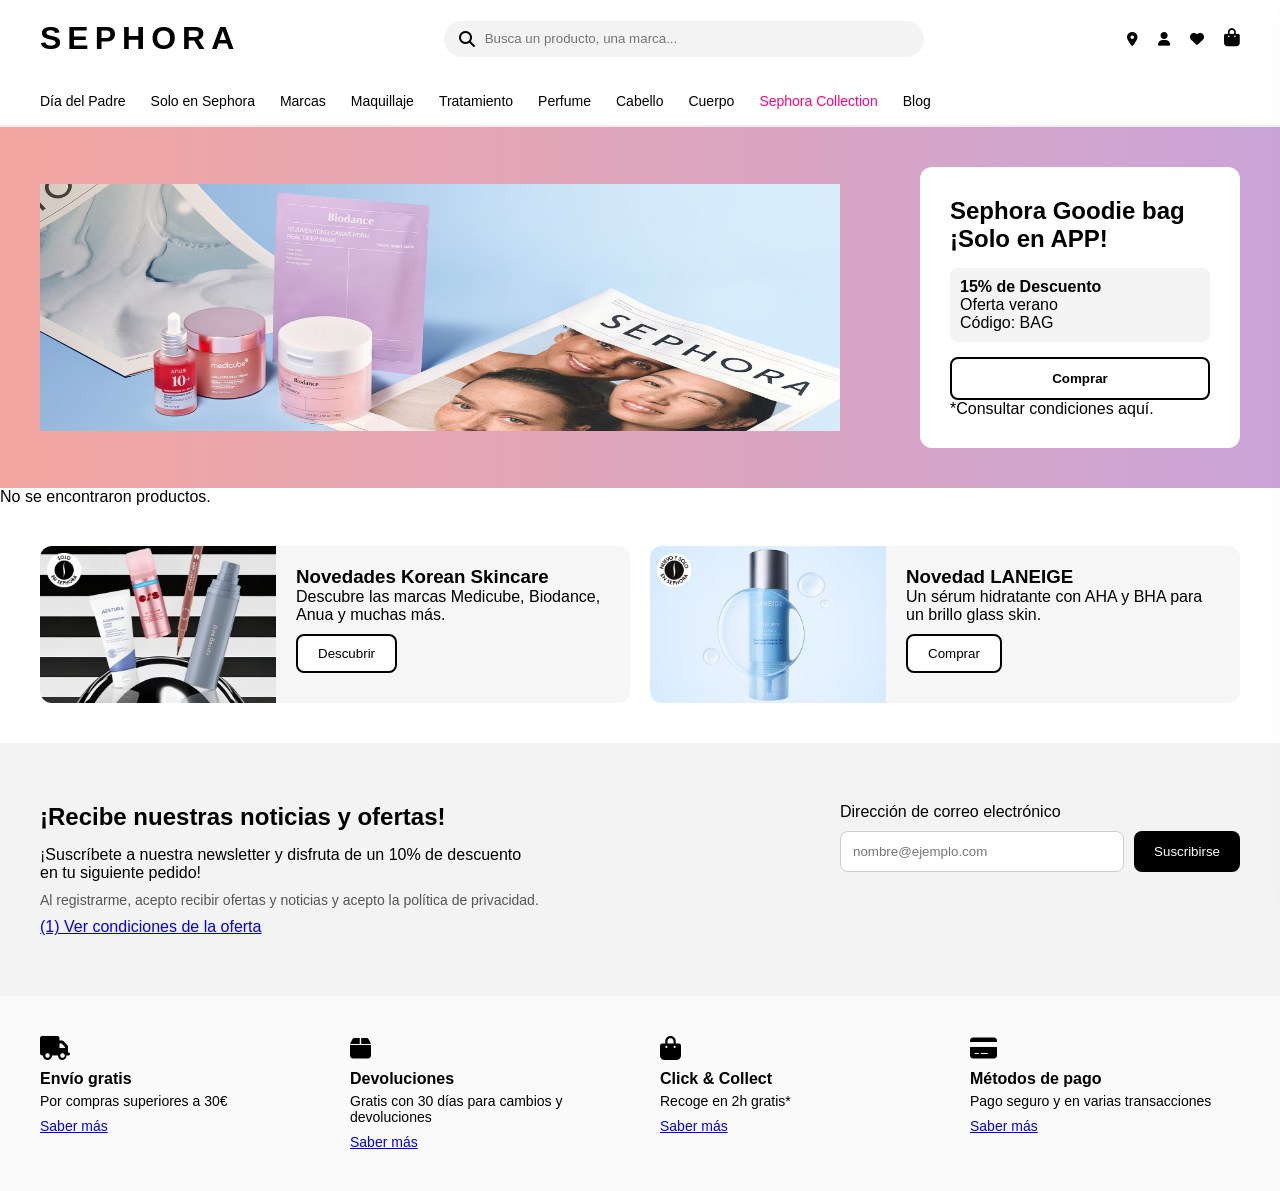
<file: Sephora2/index.html>
<!doctype html>
<html lang="es">
  <head>
    <meta charset="UTF-8" />
    <meta name="viewport" content="width=device-width, initial-scale=1.0" />

    <title>Sephora Clone</title>

    <link rel="stylesheet" href="style.css" />

    <link
      rel="stylesheet"
      href="https://cdnjs.cloudflare.com/ajax/libs/font-awesome/6.5.0/css/all.min.css"
    />

    <script type="module" src="app.js"></script>

    <a href="cesta_nueva.html"></a>
    <a href="login_nuevo.html"></a>
  </head>

  <body>
    <!-- ================= LOGIN PANEL ================= -->
    <div id="login-panel" class="side-panel">
      <h2>Login</h2>

      <input type="text" id="username" placeholder="Usuario" />
      <input type="password" id="password" placeholder="Contraseña" />

      <button onclick="login()">Iniciar sesión</button>
      <button onclick="logout()">Cerrar sesión</button>

      <p id="user-text">No logueado</p>
    </div>

    <!-- ================= PRODUCT MODAL ================= -->
    <div id="product-modal" class="modal">
      <div class="modal-content">
        <span class="close" onclick="closeModal()">&times;</span>

        <img id="modal-img" />
        <h2 id="modal-title"></h2>
        <p id="modal-brand"></p>
        <p id="modal-desc"></p>
        <h3 id="modal-price"></h3>

        <button onclick="addToCartFromModal()">Añadir al carrito</button>
      </div>
    </div>
    <div id="cart-panel" class="cart-panel">
      <h2><i class="fa-solid fa-bag-shopping"></i> Carrito</h2>

      <!-- LISTA DE PRODUCTOS -->
      <ul class="cart-items"></ul>

      <!-- TOTAL -->
      <p class="cart-total"><strong>Total: 0€</strong></p>

      <!-- CÓDIGO DESCUENTO -->
      <input type="text" id="codigo" placeholder="Código descuento" />
      <button onclick="aplicarCodigo()">Aplicar código</button>

      <!-- BOTONES -->
      <button class="buy-btn">Comprar</button>
      <button onclick="deleteCart()">Vaciar carrito</button>
    </div>
    <!-- HEADER -->
    <header class="header">
      <div class="header-top">
        <h1 class="logo">SEPHORA</h1>

        <div class="search">
          <i class="fa fa-search"></i>
          <input type="text" placeholder="Busca un producto, una marca..." />
        </div>

        <div class="header-icons">
          <div class="icon">
            <i class="fa fa-location-dot"></i>
          </div>

          <div class="icon">
            <i class="fa fa-user" onclick="toggleLogin()"></i>
          </div>

          <div class="icon">
            <i id="fav-button" class="fa fa-heart"></i>
          </div>
          <a
            href="cesta_nueva.html"
            style="color: inherit; text-decoration: none"
          >
            <i id="cart-button" class="fa fa-bag-shopping"></i>
          </a>
        </div>
      </div>

      <!-- MENU -->
      <nav class="menu">
        <ul class="nav-list">
          <li><a href="#">Día del Padre</a></li>
          <li><a href="#">Solo en Sephora</a></li>
          <li><a href="#">Marcas</a></li>

          <li class="has-submenu">
            <a href="#" class="main-cat" data-id="3">Maquillaje</a>
            <ul class="submenu">
              <li><a href="#">Rostro</a></li>
              <li><a href="#">Ojos</a></li>
              <li><a href="#">Labios</a></li>
              <li><a href="#">Paletas</a></li>
            </ul>
          </li>

          <li class="has-submenu">
            <a href="#" class="main-cat" data-id="5">Tratamiento</a>
            <ul class="submenu">
              <li><a href="#">Limpiadores</a></li>
              <li><a href="#">Hidratantes</a></li>
              <li><a href="#">Sérums</a></li>
              <li><a href="#">Protección Solar</a></li>
            </ul>
          </li>

          <li class="has-submenu">
            <a href="#" class="main-cat" data-id="4">Perfume</a>
            <ul class="submenu">
              <li><a href="#">Perfume Mujer</a></li>
              <li><a href="#">Perfume Hombre</a></li>
              <li><a href="#">Cofres</a></li>
            </ul>
          </li>

          <li class="has-submenu">
            <a href="#" class="main-cat" data-id="2">Cabello</a>
            <ul class="submenu">
              <li><a href="#">Champús</a></li>
              <li><a href="#">Acondicionadores</a></li>
              <li><a href="#">Mascarillas</a></li>
              <li><a href="#">Tratamientos</a></li>
            </ul>
          </li>

          <li class="has-submenu">
            <a href="#" class="main-cat" data-id="1">Cuerpo</a>
            <ul class="submenu">
              <li><a href="#">Hidratación</a></li>
              <li><a href="#">Exfoliantes</a></li>
              <li><a href="#">Geles de ducha</a></li>
            </ul>
          </li>

          <li><a class="pink" href="#">Sephora Collection</a></li>
          <li><a href="#">Blog</a></li>
        </ul>
      </nav>
    </header>

    <!-- HERO -->
    <section>
      <section class="hero">
        <div class="hero-content">
          <div class="hero-products">
            <img src="./img/SW_DESKTOP_KBEAUTYNEW.avif" />
          </div>

          <div class="hero-card">
            <h2>
              Sephora Goodie bag <br />
              ¡Solo en APP!
            </h2>

            <div class="mini-box">
              <strong>15% de Descuento</strong>
              <p>
                Oferta verano <br />
                Código: BAG
              </p>
            </div>

            <button class="btn">Comprar</button>

            <p class="conditions">*Consultar condiciones aquí.</p>
          </div>
        </div>
      </section>

      <section class="product-grid" id="dynamic-grid"></section>

      <!-- PROMOS -->
      <section class="promos">
        <div class="promo-card">
          <img src="./img/UNDERBANNER_NOVEDADESW9.avif" />

          <div class="promo-text">
            <h3>Novedades Korean Skincare</h3>
            <p>Descubre las marcas Medicube, Biodance, Anua y muchas más.</p>
            <button>Descubrir</button>
          </div>
        </div>

        <div class="promo-card">
          <img src="./img/UNDERBANNER_LANEIGEWATERBANK_AQUAFACIAL_SERUM.avif" />

          <div class="promo-text">
            <h3>Novedad LANEIGE</h3>
            <p>Un sérum hidratante con AHA y BHA para un brillo glass skin.</p>
            <button>Comprar</button>
          </div>
        </div>
      </section>
    </section>
    <!-- NEWSLETTER -->

    <section class="newsletter">
      <div class="newsletter-container">
        <div class="newsletter-text">
          <h2>¡Recibe nuestras noticias y ofertas!</h2>

          <p>
            ¡Suscríbete a nuestra newsletter y disfruta de un 10% de descuento
            en tu siguiente pedido!
          </p>

          <p class="small">
            Al registrarme, acepto recibir ofertas y noticias y acepto la
            política de privacidad.
          </p>

          <a href="#">(1) Ver condiciones de la oferta</a>
        </div>

        <div class="newsletter-form">
          <label>Dirección de correo electrónico</label>

          <div class="input-group">
            <input type="email" placeholder="nombre@ejemplo.com" />
            <button id="subscribe">Suscribirse</button>
          </div>
        </div>
      </div>
    </section>

    <!-- BENEFICIOS -->

    <section class="benefits">
      <div class="benefit">
        <i class="fa-solid fa-truck"></i>

        <h4>Envío gratis</h4>
        <p>Por compras superiores a 30€</p>

        <a class="saberMas" href="#">Saber más</a>
      </div>

      <div class="benefit">
        <i class="fa-solid fa-box"></i>

        <h4>Devoluciones</h4>
        <p>Gratis con 30 días para cambios y devoluciones</p>

        <a class="saberMas" href="#">Saber más</a>
      </div>

      <div class="benefit">
        <i class="fa-solid fa-bag-shopping"></i>

        <h4>Click & Collect</h4>
        <p>Recoge en 2h gratis*</p>

        <a class="saberMas" href="#">Saber más</a>
      </div>

      <div class="benefit">
        <i class="fa-solid fa-credit-card"></i>

        <h4>Métodos de pago</h4>
        <p>Pago seguro y en varias transacciones</p>

        <a class="saberMas" href="#">Saber más</a>
      </div>
    </section>
  </body>
</html>
</file>
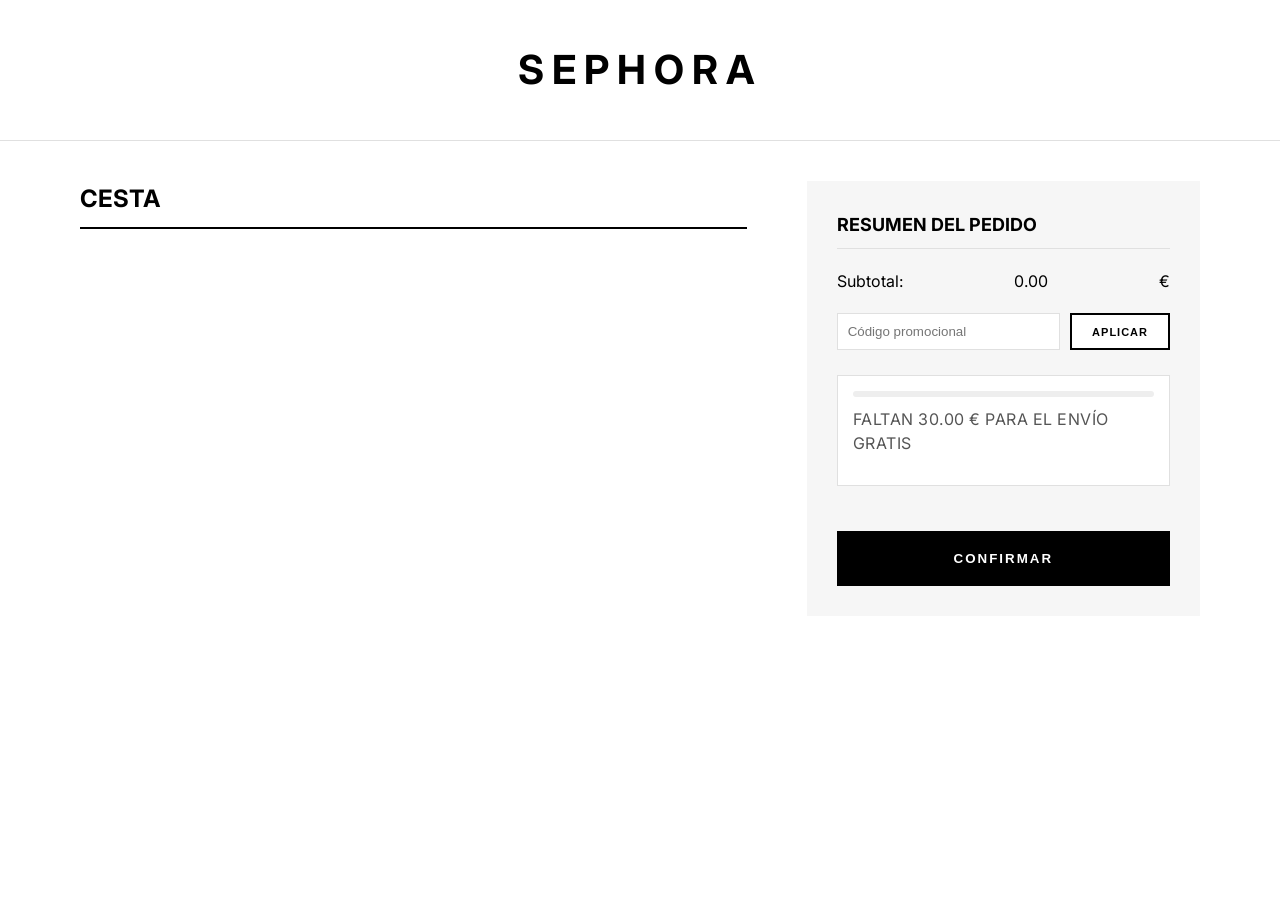
<file: Sephora2/cesta_nueva.html>
<!doctype html>
<html lang="es">
  <head>
    <link rel="stylesheet" href="sephora-style.css" />
    <script type="module" src="app.js"></script>
  </head>
  <body>
    <div class="cesta-header">
      <a href="index.html" style="text-decoration: none; color: inherit">
        <h1>SEPHORA</h1>
      </a>
    </div>
    <div class="cesta-layout">
      <div class="cesta-items">
        <h2>Cesta</h2>
        <div id="lista-productos-cesta">
          <!-- Los productos se cargan aquí desde JS -->
        </div>
      </div>

      <aside class="cesta-summary">
        <h3>Resumen del pedido</h3>
        <p>Subtotal: <span id="subtotal">0.00</span> €</p>
 
        <div class="promo-container">
          <input type="text" id="promo-code" placeholder="Código promocional" />
          <button class="btn-promo" onclick="aplicarPromocion()">Aplicar</button>
        </div>

        <div class="shipping-bar-container">
          <div class="bar-bg">
            <div id="shipping-fill" class="bar-fill"></div>
          </div>
          <p id="shipping-msg" class="free-shipping-msg">
            Faltan XX € para el envío GRATIS
          </p>
        </div>

        <button class="btn-confirmar">CONFIRMAR</button>
      </aside>
    </div>
  </body>
</html>
</file>
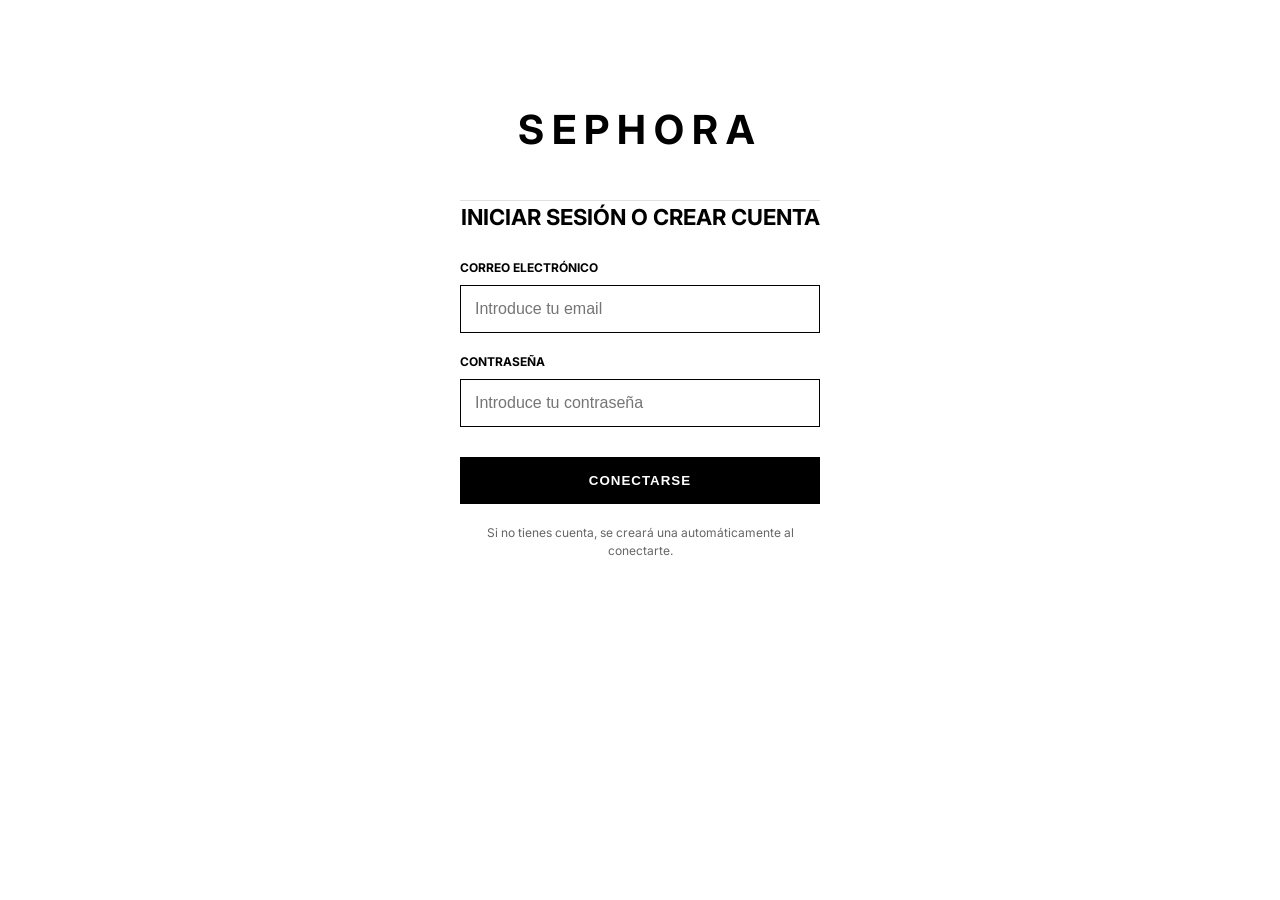
<file: Sephora2/login_nuevo.html>
<!doctype html>
<html lang="es">
  <head>
    <link rel="stylesheet" href="sephora-style.css" />
    <script type="module" src="app.js"></script>
  </head>
  <body>
    <div class="login-container">
      <div class="login-header">
        <a href="index.html" style="text-decoration: none; color: inherit">
          <h1>SEPHORA</h1>
        </a>
      </div>

      <div class="login-box" id="login-form-box">
        <h2>Iniciar sesión o crear cuenta</h2>
        <div class="input-group">
          <label>Correo electrónico</label>
          <input
            type="email"
            id="login-email"
            placeholder="Introduce tu email"
          />
        </div>
        <div class="input-group">
          <label>Contraseña</label>
          <input
            type="password"
            id="login-password"
            placeholder="Introduce tu contraseña"
          />
        </div>
        <button class="btn-black" id="btn-final-login">Conectarse</button>
        <p style="font-size: 12px; margin-top: 20px; color: #666; text-align: center;">
          Si no tienes cuenta, se creará una automáticamente al conectarte.
        </p>
      </div>

      <!-- ESTADO LOGUEADO -->
      <div class="login-box" id="logged-in-box" style="display: none; text-align: center;">
        <div style="font-size: 50px; margin-bottom: 20px;">👤</div>
        <h2 id="logged-in-name">Bienvenido</h2>
        <p id="logged-in-email" style="color: #666; margin-bottom: 30px;"></p>
        
        <button class="btn-black" onclick="logout()" style="background: white; color: black; border: 1px solid black;">Cerrar sesión</button>
        <br><br>
        <a href="index.html" style="color: black; font-weight: bold; text-decoration: underline;">Volver a la tienda</a>
      </div>
    </div>
  </body>
</html>
</file>
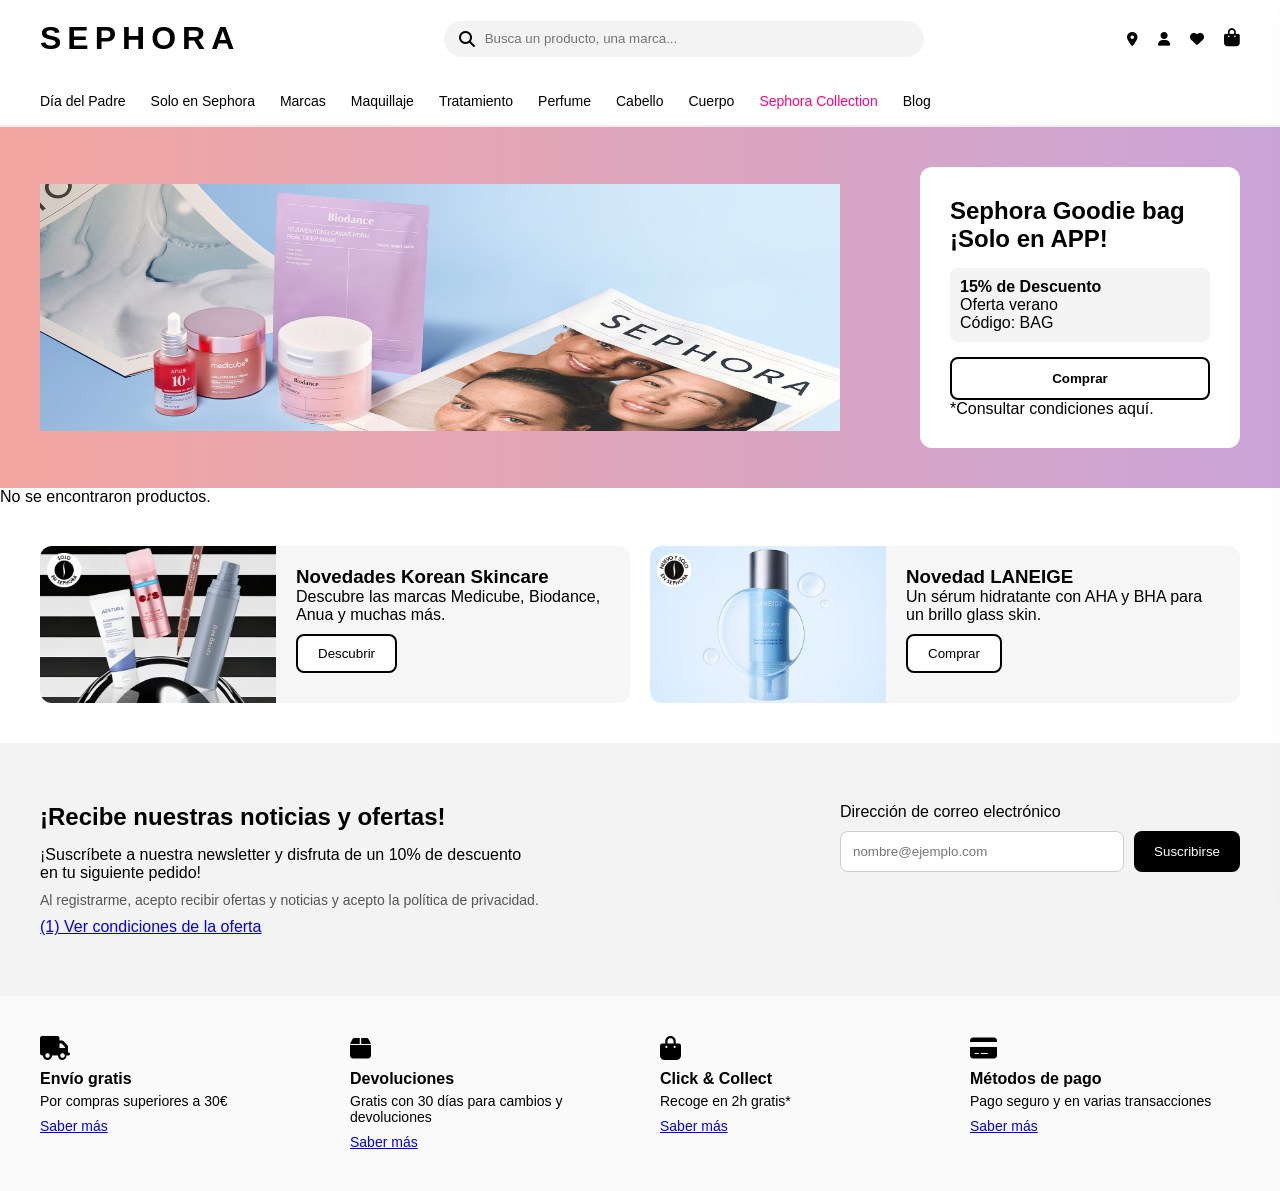
<file: Sephora2/admin/admin.html>
<!doctype html>
<html lang="es">

<head>
    <meta charset="UTF-8" />
    <meta name="viewport" content="width=device-width, initial-scale=1.0" />
    <title>Admin Panel</title>
    <link rel="stylesheet" href="admin.css">
</head>

<body>

    <div class="layout">

        <!-- SIDEBAR -->
        <aside class="sidebar">
            <h2>🛠 ADMIN</h2>

            <button onclick="loadUsers()">Usuarios</button>
            <button onclick="loadProducts()">Productos</button>
            <button onclick="logout()">Salir</button>
        </aside>

        <!-- CONTENT -->
        <main class="content">
            <h1>Panel de Administración</h1>

            <div id="table"></div>
        </main>

    </div>

    <script src="admin.js"></script>
</body>

</html>
</file>
<file: Sephora2/style.css>
* {
  margin: 0;
  padding: 0;
  box-sizing: border-box;
  font-family: Arial, Helvetica, sans-serif;
}

body {
  background: #fff;
}

/* HEADER */

.header {
  border-bottom: 1px solid #eee;
}

.header-top {
  display: flex;
  align-items: center;
  justify-content: space-between;
  padding: 20px 40px;
}

.logo {
  letter-spacing: 6px;
  font-weight: 700;
}

.search {
  background: #f3f3f3;
  padding: 10px 15px;
  border-radius: 30px;
  display: flex;
  align-items: center;
  width: 40%;
}

.search input {
  border: none;
  background: none;
  margin-left: 10px;
  width: 100%;
  outline: none;
}

.header-icons {
  display: flex;
  align-items: center;
  gap: 20px;
}

.icon {
  display: flex;
  align-items: center;
  gap: 5px;
  font-size: 14px;
}

/* MENU */
.menu {
  background: white;
  border-bottom: 1px solid #eee;
  position: relative;
}

.nav-list {
  display: flex;
  list-style: none;
  gap: 25px;
  padding: 15px 40px;
  margin: 0;
}

.nav-list > li {
  position: relative;
}

.nav-list a {
  text-decoration: none;
  color: black;
  font-size: 14px;
  font-weight: 500;
  white-space: nowrap;
}

.nav-list .pink {
  color: #ff0080;
}

/* Dropdown logic */
.submenu {
  position: absolute;
  top: 100%;
  left: 0;
  background: white;
  list-style: none;
  padding: 15px 0;
  min-width: 200px;
  box-shadow: 0 10px 20px rgba(0,0,0,0.1);
  border: 1px solid #eee;
  display: none;
  z-index: 1000;
}

.submenu li {
  padding: 8px 20px;
}

.submenu li:hover {
  background: #f6f6f6;
}

.has-submenu:hover .submenu {
  display: block;
}

.main-cat:hover {
  text-decoration: underline;
}

/* ICONO CARRITO */

#cart-button {
  cursor: pointer;
  font-size: 18px;
}

/* PANEL DEL CARRITO */

.cart-panel {
  position: fixed;
  right: -350px;
  top: 0;
  width: 320px;
  height: 100%;
  background: white;
  border-left: 1px solid #eee;
  padding: 25px;
  transition: right 0.3s ease;
  z-index: 1000;
}

.cart-panel.open {
  right: 0;
}

.cart-items {
  list-style: none;
  margin: 20px 0;
}

.cart-items li {
  padding: 8px 0;
  border-bottom: 1px solid #eee;
}

.buy-btn {
  width: 100%;
  padding: 10px;
  background: black;
  color: white;
  border: none;
  border-radius: 8px;
  cursor: pointer;
}
/* HERO */

.hero {
  background: linear-gradient(90deg, #f3a6a0, #caa4d8);
  padding: 40px;
}

.hero-content {
  display: flex;
  align-items: center;
  justify-content: space-between;
}

.hero-products img {
  width: 100%;
  max-width: 800px;
  display: block;
  margin: 0 auto;
}

.hero-card {
  background: white;
  padding: 30px;
  border-radius: 12px;
  width: 320px;
}

.mini-box {
  background: #f4f4f4;
  padding: 10px;
  margin: 15px 0;
  border-radius: 8px;
}

.btn {
  width: 100%;
  padding: 12px;
  border-radius: 8px;
  border: 2px solid black;
  background: white;
  font-weight: bold;
  cursor: pointer;
}

/* PROMOS */

.promos {
  display: grid;
  grid-template-columns: 1fr 1fr;
  gap: 20px;
  padding: 40px;
}

.promo-card {
  display: flex;
  background: #f6f6f6;
  border-radius: 12px;
  overflow: hidden;
}

.promo-card img {
  width: 40%;
  object-fit: cover;
}

.promo-text {
  padding: 20px;
}

.promo-text button {
  margin-top: 10px;
  padding: 10px 20px;
  border-radius: 8px;
  border: 2px solid black;
  background: white;
  cursor: pointer;
}

/* PRODUCTS */

.products {
  padding: 40px;
}

.products-header {
  display: flex;
  justify-content: space-between;
  align-items: center;
  margin-bottom: 30px;
}

.product-grid {
  display: grid;
  grid-template-columns: repeat(4, 1fr);
  gap: 20px;
}

.product {
  border: 1px solid #eee;
  padding: 20px;
  border-radius: 10px;
  position: relative;
}

.product img {
  width: 100%;
  height: 180px;
  object-fit: contain;
}

.badge {
  position: absolute;
  top: 10px;
  left: 10px;
  background: black;
  color: white;
  font-size: 12px;
  padding: 4px 8px;
  border-radius: 5px;
}

.heart {
  position: absolute;
  top: 10px;
  right: 10px;
}

.price {
  font-weight: bold;
  margin-top: 5px;
  margin-bottom: 15px;
}

.add-cart {
  width: 100%;
  background: black;
  color: white;
  border: 1px solid black;
  padding: 12px;
  font-size: 13px;
  font-weight: 700;
  text-transform: uppercase;
  letter-spacing: 1px;
  cursor: pointer;
  transition: all 0.3s ease;
  border-radius: 0;
}

.add-cart:hover {
  background: white;
  color: black;
}

/* RESPONSIVE */

@media (max-width: 900px) {
  .product-grid {
    grid-template-columns: repeat(2, 1fr);
  }

  .promos {
    grid-template-columns: 1fr;
  }

  .hero-content {
    flex-direction: column;
    gap: 30px;
  }

  .search {
    width: 60%;
  }
}

@media (max-width: 600px) {
  .header-top {
    flex-direction: column;
    gap: 15px;
  }

  .search {
    width: 100%;
  }

  .product-grid {
    grid-template-columns: 1fr;
  }
}

/* NEWSLETTER */

.newsletter {
  background: #f3f3f3;
  padding: 60px 40px;
}

.newsletter-container {
  display: flex;
  justify-content: space-between;
  align-items: flex-start;
  gap: 40px;
}

.newsletter-text {
  max-width: 500px;
}

.newsletter-text h2 {
  margin-bottom: 15px;
}

.newsletter-text .small {
  margin: 10px 0;
  font-size: 14px;
  color: #555;
}

.newsletter-form {
  width: 400px;
}

.newsletter-form label {
  display: block;
  margin-bottom: 10px;
}

.input-group {
  display: flex;
  gap: 10px;
}

.input-group input {
  flex: 1;
  padding: 12px;
  border-radius: 8px;
  border: 1px solid #ccc;
}

.input-group button {
  padding: 12px 20px;
  background: black;
  color: white;
  border: none;
  border-radius: 8px;
  cursor: pointer;
}

/* BENEFITS */

.benefits {
  display: grid;
  grid-template-columns: repeat(4, 1fr);
  gap: 40px;
  padding: 40px;
  background: #fafafa;
}

.benefit {
  text-align: left;
}

.benefit i {
  font-size: 24px;
  margin-bottom: 10px;
}

.benefit h4 {
  margin-bottom: 5px;
}

.benefit p {
  font-size: 14px;
  margin-bottom: 8px;
}

.benefit a {
  font-size: 14px;
}

/* ================= MODAL ================= */
.modal {
  position: fixed;
  inset: 0;
  background: rgba(0, 0, 0, 0.6);
  display: none;
  justify-content: center;
  align-items: center;
  z-index: 9999;
}

.modal.show {
  display: flex;
}

.modal-content {
  background: white;
  padding: 20px;
  width: 350px;
  border-radius: 10px;
  text-align: center;
}

.modal-content img {
  width: 100%;
  height: 200px;
  object-fit: contain;
}

.close {
  position: absolute;
  right: 20px;
  top: 10px;
  cursor: pointer;
  font-size: 22px;
}

/* ================= LOGIN ================= */
.side-panel {
  position: fixed;
  right: -300px;
  top: 0;
  width: 280px;
  height: 100%;
  background: white;
  padding: 20px;
  transition: 0.3s;
  border-left: 1px solid #ddd;
  z-index: 9999;
}

.side-panel.open {
  right: 0;
}

.heart.active {
  color: red;
}

/* ================= LOGIN MEJORADO ================= */

.side-panel {
  position: fixed;
  right: -350px;
  top: 0;
  width: 320px;
  height: 100%;
  background: linear-gradient(180deg, #ffffff, #f7f7f7);
  padding: 25px;
  transition: 0.35s ease;
  border-left: 1px solid #ddd;
  z-index: 9999;
  box-shadow: -10px 0 30px rgba(0, 0, 0, 0.1);
}

.side-panel.open {
  right: 0;
}

.side-panel h2 {
  margin-bottom: 15px;
}

.side-panel input {
  width: 100%;
  margin: 8px 0;
  padding: 12px;
  border: 1px solid #ddd;
  border-radius: 8px;
  outline: none;
}

.side-panel button {
  width: 100%;
  padding: 10px;
  margin-top: 8px;
  border-radius: 8px;
  border: none;
  cursor: pointer;
  background: black;
  color: white;
  transition: 0.2s;
}

.side-panel button:hover {
  transform: scale(1.03);
}

.close-login {
  position: absolute;
  right: 15px;
  top: 10px;
  font-size: 18px;
  cursor: pointer;
}

/* ================= CARRITO MEJORADO ================= */

.cart-panel {
  position: fixed;
  right: -380px;
  top: 0;
  width: 340px;
  height: 100%;
  background: linear-gradient(180deg, #ffffff, #f5f5f5);
  border-left: 1px solid #ddd;
  padding: 25px;
  transition: 0.35s ease;
  z-index: 1000;
  box-shadow: -10px 0 25px rgba(0, 0, 0, 0.1);
}

.cart-panel.open {
  right: 0;
}

.cart-items li {
  background: white;
  padding: 10px;
  margin-bottom: 8px;
  border-radius: 8px;
  border: 1px solid #eee;
}

.btn-promo {
   background: var(--white);
   color: var(--black);
   border: 2px solid var(--black);
   padding: 10px 20px;
   font-weight: 800;
   cursor: pointer;
   text-transform: uppercase;
   font-size: 11px;
   letter-spacing: 1px;
   transition: all 0.3s cubic-bezier(0.4, 0, 0.2, 1);
 }
 
 .btn-promo:hover {
   background: var(--black);
   color: var(--white);
   transform: scale(1.05);
 }

.buy-btn {
  margin-top: 15px;
  background: black;
  color: white;
  border: 2px solid black;
  padding: 15px;
  font-weight: 700;
  text-transform: uppercase;
  letter-spacing: 1px;
  cursor: pointer;
  width: 100%;
  transition: all 0.3s ease;
}

.buy-btn:hover {
  background: white;
  color: black;
  transform: translateY(-2px);
}

.cart-panel button[onclick="deleteCart()"] {
  background: none;
  border: none;
  color: #999;
  text-decoration: underline;
  width: 100%;
  margin-top: 10px;
  cursor: pointer;
  font-size: 13px;
}

.cart-panel button[onclick="deleteCart()"]:hover {
  color: red;
}

/* RESPONSIVE */

@media (max-width: 900px) {
  .newsletter-container {
    flex-direction: column;
  }

  .newsletter-form {
    width: 100%;
  }

  .benefits {
    grid-template-columns: repeat(2, 1fr);
  }
}

@media (max-width: 600px) {
  .benefits {
    grid-template-columns: 1fr;
  }
}
</file>
<file: Sephora2/sephora-style.css>
@import url('https://fonts.googleapis.com/css2?family=Inter:wght@300;400;700&display=swap');
 
 :root {
   --black: #000000;
   --white: #ffffff;
   --grey-light: #f6f6f6;
   --grey-border: #e0e0e0;
   --red: #E30613;
   --font-main: 'Inter', sans-serif;
 }
 
 * {
   margin: 0;
   padding: 0;
   box-sizing: border-box;
 }
 
 body {
   font-family: var(--font-main);
   background-color: var(--white);
   color: var(--black);
   line-height: 1.5;
 }
 
 /* --- HEADER COMÚN PARA LAS PÁGINAS NUEVAS --- */
 .login-header, .cesta-header {
   text-align: center;
   padding: 40px 0;
   border-bottom: 1px solid var(--grey-border);
 }
 
 .login-header h1, .cesta-header h1 {
   letter-spacing: 8px;
   font-weight: 700;
   font-size: 2.5rem;
   text-transform: uppercase;
 }
 
 /* --- LOGIN --- */
 .login-container {
   max-width: 400px;
   margin: 60px auto;
   padding: 0 20px;
 }
 
 .login-box {
   animation: fadeIn 0.5s ease-out;
 }
 
 @keyframes fadeIn {
   from { opacity: 0; transform: translateY(10px); }
   to { opacity: 1; transform: translateY(0); }
 }
 
 .login-box h2 {
   font-size: 22px;
   font-weight: 700;
   margin-bottom: 25px;
   text-align: center;
   text-transform: uppercase;
 }
 
 .input-group {
   margin-bottom: 20px;
 }
 
 .input-group label {
   display: block;
   font-size: 12px;
   font-weight: 700;
   text-transform: uppercase;
   margin-bottom: 8px;
 }
 
 .input-group input {
   width: 100%;
   padding: 14px;
   border: 1px solid var(--black);
   font-size: 16px;
   outline: none;
   transition: border-color 0.2s;
 }
 
 .input-group input:focus {
   border-color: var(--grey-border);
 }
 
 .btn-black {
   width: 100%;
   background: var(--black);
   color: var(--white);
   padding: 16px;
   border: none;
   font-weight: 700;
   text-transform: uppercase;
   letter-spacing: 1px;
   cursor: pointer;
   margin-top: 10px;
   transition: background 0.3s;
 }
 
 .btn-black:hover {
   background: #333;
 }
 
 /* --- CARRITO / CESTA --- */
 .cesta-layout {
   display: flex;
   gap: 60px;
   max-width: 1200px;
   margin: 40px auto;
   padding: 0 40px;
 }
 
 .cesta-items {
   flex: 2;
 }
 
 .cesta-items h2 {
   font-size: 24px;
   text-transform: uppercase;
   border-bottom: 2px solid var(--black);
   padding-bottom: 10px;
   margin-bottom: 20px;
 }
 
 .cesta-summary {
   flex: 1;
   background: var(--grey-light);
   padding: 30px;
   height: fit-content;
   position: sticky;
   top: 20px;
 }
 
 .cesta-summary h3 {
   text-transform: uppercase;
   font-size: 18px;
   margin-bottom: 20px;
   border-bottom: 1px solid var(--grey-border);
   padding-bottom: 10px;
 }
 
 .cesta-summary p {
   display: flex;
   justify-content: space-between;
   font-size: 16px;
   margin-bottom: 15px;
 }
 
 .product-card {
   display: flex;
   padding: 25px 0;
   border-bottom: 1px solid var(--grey-border);
   align-items: center;
 }
 
 .product-info {
   flex-grow: 1;
   padding: 0 20px;
 }
 
 .product-info h3 {
   font-size: 16px;
   font-weight: 700;
   text-transform: uppercase;
   margin-bottom: 5px;
 }
 
 .price {
   font-weight: 700;
   font-size: 18px;
 }
 
 .btn-remove {
   background: none;
   border: none;
   color: #999;
   font-size: 14px;
   cursor: pointer;
   text-decoration: underline;
   transition: color 0.2s;
 }
 
 .btn-remove:hover {
   color: var(--red);
 }
 
 /* Barra de progreso Envío Gratis */
 .shipping-bar-container {
   margin: 25px 0;
   padding: 15px;
   background: var(--white);
   border: 1px solid var(--grey-border);
 }
 
 .bar-bg {
   background: #eee;
   height: 6px;
   border-radius: 3px;
   overflow: hidden;
   margin-bottom: 10px;
 }
 
 .bar-fill {
   background: var(--black);
   height: 100%;
   width: 0;
   transition: width 0.8s cubic-bezier(0.4, 0, 0.2, 1);
 }
 
 .free-shipping-msg {
   font-size: 11px;
   text-transform: uppercase;
   letter-spacing: 0.5px;
   color: #555;
 }
 
 .promo-container {
   display: flex;
   gap: 10px;
   margin: 20px 0;
 }
 
 .promo-container input {
   flex: 1;
   padding: 10px;
   border: 1px solid var(--grey-border);
   outline: none;
 }
 
 .btn-promo {
   background: var(--white);
   color: var(--black);
   border: 2px solid var(--black);
   padding: 10px 20px;
   font-weight: 800;
   cursor: pointer;
   text-transform: uppercase;
   font-size: 11px;
   letter-spacing: 1px;
   transition: all 0.3s cubic-bezier(0.4, 0, 0.2, 1);
 }
 
 .btn-promo:hover {
   background: var(--black);
   color: var(--white);
   transform: scale(1.05);
 }
 
 .btn-confirmar {
   width: 100%;
   background: var(--black);
   color: var(--white);
   padding: 20px;
   border: none;
   font-weight: 700;
   text-transform: uppercase;
   letter-spacing: 2px;
   cursor: pointer;
   margin-top: 20px;
   transition: background 0.3s, transform 0.2s;
 }
 
 .btn-confirmar:hover {
   background: #333;
   transform: translateY(-2px);
 }

 
 @media (max-width: 900px) {
   .cesta-layout {
     flex-direction: column;
     gap: 30px;
   }
   
   .login-header h1, .cesta-header h1 {
     font-size: 1.8rem;
   }
 }
</file>
<file: Sephora2/admin/admin.css>
body {
    margin: 0;
    font-family: Arial, sans-serif;
    background: #f4f4f4;
}

.layout {
    display: flex;
    height: 100vh;
}

/* SIDEBAR */
.sidebar {
    width: 220px;
    background: #111;
    color: white;
    padding: 20px;
}

.sidebar h2 {
    margin-bottom: 20px;
}

.sidebar button {
    width: 100%;
    padding: 10px;
    margin-bottom: 10px;
    background: #222;
    border: none;
    color: white;
    cursor: pointer;
}

.sidebar button:hover {
    background: #333;
}

/* CONTENT */
.content {
    flex: 1;
    padding: 20px;
}

/* TABLE */
table {
    width: 100%;
    border-collapse: collapse;
    background: white;
}

th,
td {
    padding: 10px;
    border-bottom: 1px solid #ddd;
}

select {
    padding: 5px;
}
</file>
